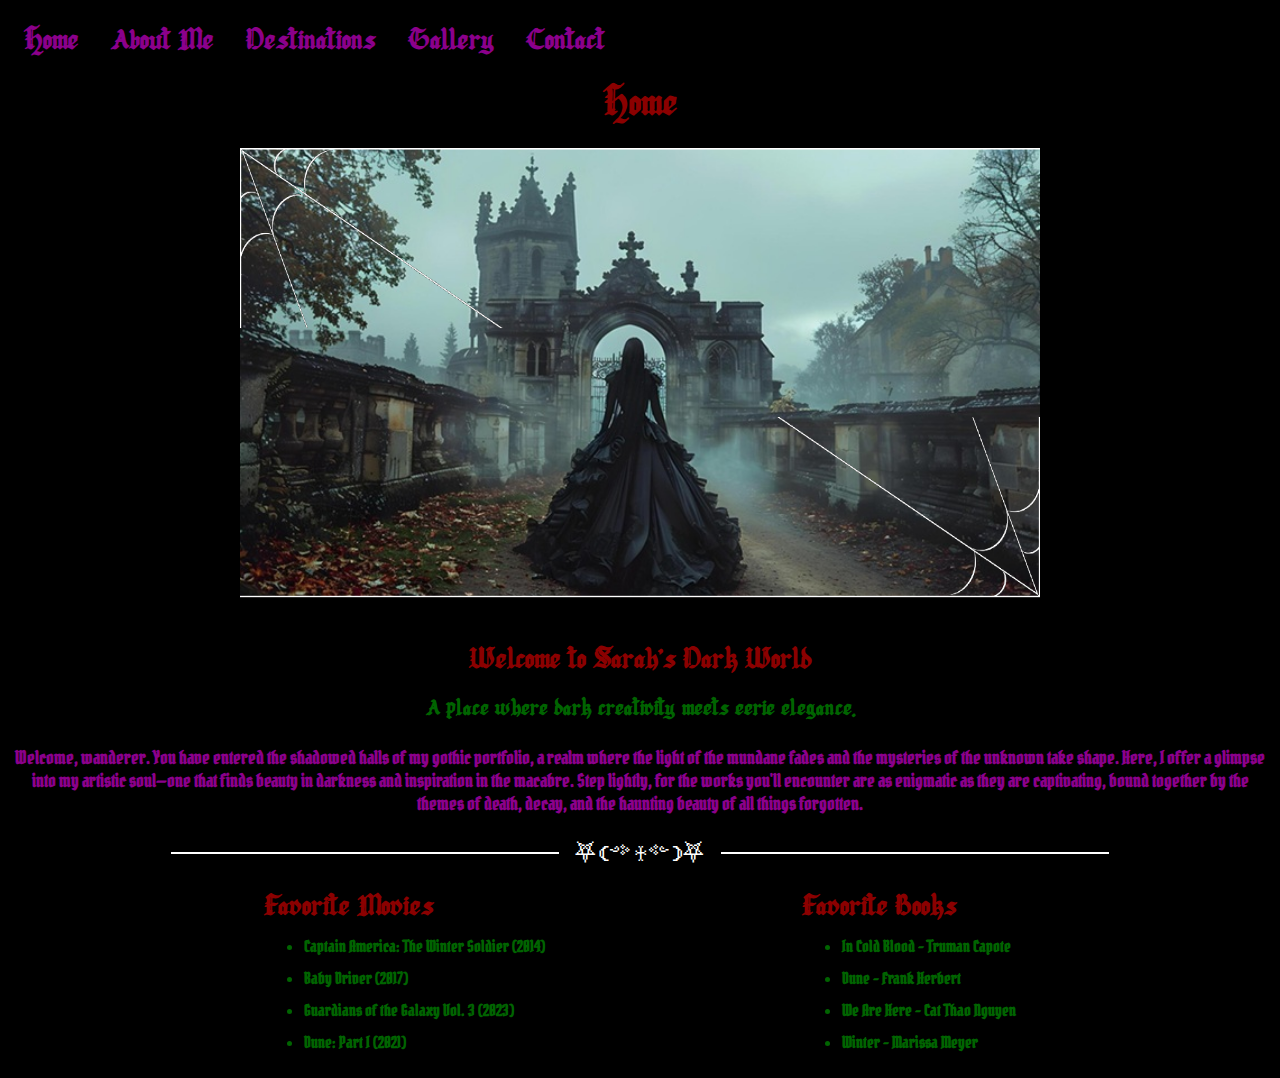
<file: index.html>
<!DOCTYPE html>
<html lang="en">
    <head>
        <title>Sarah's Portfolio | Home</title>
        <link rel="stylesheet" href="styles.css">
        <meta charset="UTF-8">
        <meta name="Home page" content="Welcomes viewers to the portfolio, and lists the creator's favorite books and movies.">

        <style>
            /* Container for the image */
            .image-container {
                position: relative;
                width: 80%; /* Adjust size */
                max-width: 800px; /* Maximum width */
                overflow: hidden;
            }

            .main-image {
                width: 100%; /* Main image width takes up the full container width */
                height: auto; /* Height adjusts to maintain aspect ratio */
                object-fit: cover;
            } 

            .image-overlay {
                position: absolute; 
                top: 0;
                left: 0;
                width: 100%;  /* Make the overlay cover the main image */
                height: 99%; /* Match the height of the main image */
                object-fit: fill;
                opacity: 1; /* Adjust opacity for the overlay effect */
                pointer-events: none;
            }

            .gothic-divider {
                width: 75%;
            }

            /* List styles */
            .list-container {
                display: flex;
                justify-content: space-evenly;           /* Horizontally center content */
            }

            ul {
                padding-right: 0;
            }

            ul li {
                font-family: 'Pirata';
                margin-bottom: 8px;             /* Add spacing between list items */
                line-height: 1.5;               /* Improve readability */
                font-weight: bold;
            }
        </style>
    </head>
    <body>          
        <!--Navigation bar-->
        <h2>
            <nav>
                <li class="nav"><a href="index.html">Home</a></li>
                <li class="nav"><a href="about_me.html">About Me</a></li>
                <li class="nav"><a href="destinations.html">Destinations</a></li>
                <li class="nav"><a href="gallery.html">Gallery</a></li>
                <li class="nav"><a href="contact.html">Contact</a></li>
            </nav>
        </h2>
        <center>
            <h1>Home</h1>
            <div class="image-container">               
                <img src="Images/Exterior.jpeg" width="100%" alt="gothic castle exterior" class="main-image">
                <img src="Images/frame.png" class="image-overlay">                
            </div>            
            <br>
            <h2>Welcome to Sarah's Dark World</h2>
            <h3 style="color: darkgreen">
                A place where dark creativity meets eerie elegance.
            </h3>
            <h4 style="color: darkmagenta">
                <!--Intro-->
                Welcome, wanderer. You have entered the shadowed halls of my gothic portfolio, a realm where the light of the mundane fades and the mysteries of the unknown take shape. Here, I offer a glimpse into my artistic soul—one that finds beauty in darkness and inspiration in the macabre. Step lightly, for the works you'll encounter are as enigmatic as they are captivating, bound together by the themes of death, decay, and the haunting beauty of all things forgotten.
            </h4>
            <div class="gothic-divider">
                <hr>
                <span class="gothic-symbols">⛧☾༺♰༻☽⛧</span>
                <hr>
            </div>
        </center>
        <!--Favorites-->
        <div class="list-container">
            <div>
                <h3 style="font-size: x-large; margin-bottom: -5px;">Favorite Movies</h3>
                <ul>
                    <li>Captain America: The Winter Soldier (2014)</li>
                    <li>Baby Driver (2017)</li>
                    <li>Guardians of the Galaxy Vol. 3 (2023)</li>
                    <li>Dune: Part I (2021)</li>
                </ul>
            </div>
            <div>
                <h3 style="font-size: x-large; margin-bottom: -5px;">Favorite Books</h3>
                <ul>
                    <li>In Cold Blood - Truman Capote</li>
                    <li>Dune - Frank Herbert</li>
                    <li>We Are Here - Cat Thao Nguyen</li>
                    <li>Winter - Marissa Meyer</li>
                </ul>
            </div>
        </div>
    </body>
</html>
</file>
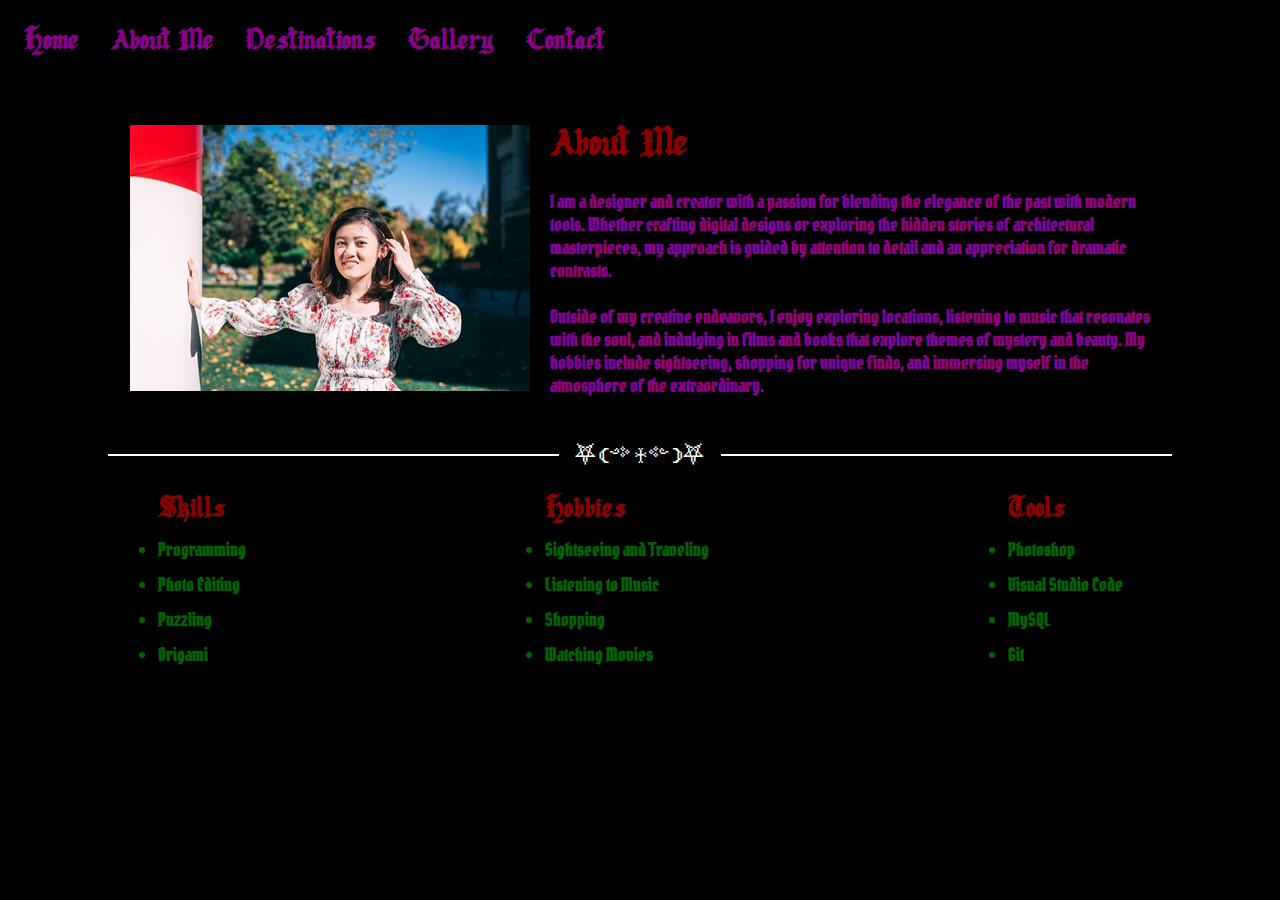
<file: about_me.html>
<!DOCTYPE html>
<html lang="en">
    <head>
        <title>Sarah's Portfolio | About Me</title>
        <link rel="stylesheet" href="styles.css">
        <meta charset="UTF-8">
        <meta name="About me page" content="Introduces viewers to the creator and thier skills, hobbies, and tools.">

        <style>
            /* Divider style */
            .gothic-divider {
                width: 85%;
            }

            /* Formatting styles */
            .item-container {
                padding: 20px;
            }

            .text-container {
                width: 600px; /* Reduce width for larger screens */
            }

            /* For small screens */
            @media screen and (max-width: 1000px) {
                .text-container {
                    width: 100%;  /* Make the container take up the full screen */
                }
            }

            /* List styles */
            .list-container {
                display: flex;
                justify-content: space-around;
                flex-wrap: wrap;
            }

            ul {
                padding: 0;                 /* Remove default padding */
            }

            ul li {
                font-family: 'Pirata';
                font-size: large;   
                margin-bottom: 8px;         /* Add spacing between list items */
                line-height: 1.5;           /* Improve readability */
                font-weight: bold;
            }

            /* Formatting styles for small screens */
            @media screen and (max-width: 1000px) {
                .item-container {
                    flex-wrap: wrap;   
                }   
            }
            
            .profile-container img {
                height: auto;               /* Maintain aspect ratio */
            }
        </style>
    </head>
    <body>    
        <!--Navigation bar-->
        <h2>
            <nav>
                <li class="nav"><a href="index.html">Home</a></li>
                <li class="nav"><a href="about_me.html">About Me</a></li>
                <li class="nav"><a href="destinations.html">Destinations</a></li>
                <li class="nav"><a href="gallery.html">Gallery</a></li>
                <li class="nav"><a href="contact.html">Contact</a></li>
            </nav>
        </h2>
        <div class="item-container">
            <div class="profile-container">
                <img src="Images/Profile.jpg" alt="Picture of girl">
            </div>
            <div class="text-container">
                <h1>About Me</h1>
                <!--About me passage-->
                <h4 style="color: darkmagenta; text-align:left">
                    I am a designer and creator with a passion for blending the elegance of the past with modern tools. 
                    Whether crafting digital designs or exploring the hidden stories of architectural masterpieces, my approach is guided by attention to detail and an appreciation for dramatic contrasts.  
                    <br><br>
                    Outside of my creative endeavors, I enjoy exploring locations, listening to music that resonates with the soul, 
                    and indulging in films and books that explore themes of mystery and beauty. My hobbies include sightseeing, shopping for unique finds, and immersing myself in the atmosphere of the extraordinary.  
                </h4>
            </div>
        </div>
        <center>
            <div class="gothic-divider">
                <hr>
                <span class="gothic-symbols">⛧☾༺♰༻☽⛧</span>
                <hr>
            </div>
        </center>
        
        <!--Other info.-->
        <div class="list-container">
            <div class="list-item">
                <h3 style="font-size: x-large; margin-bottom: -5px;">Skills</h3>
                <ul>
                    <li>Programming</li>
                    <li>Photo Editing</li>
                    <li>Puzzling</li>
                    <li>Origami</li>
                </ul>
            </div>
            <div class="list-item">
                <h3 style="font-size: x-large; margin-bottom: -5px;">Hobbies</h3>
                <ul>
                    <li>Sightseeing and Traveling</li>
                    <li>Listening to Music</li>
                    <li>Shopping </li>
                    <li>Watching Movies</li>
                </ul>
            </div>
            <div lass="list-item">
                <h3 style="font-size: x-large; margin-bottom: -5px;">Tools</h3>
                <ul>
                    <li>Photoshop</li>
                    <li>Visual Studio Code</li>
                    <li>MySQL</li>
                    <li>Git</li>
                </ul>
            </div>
        </div>
    </body>
</html>
</file>
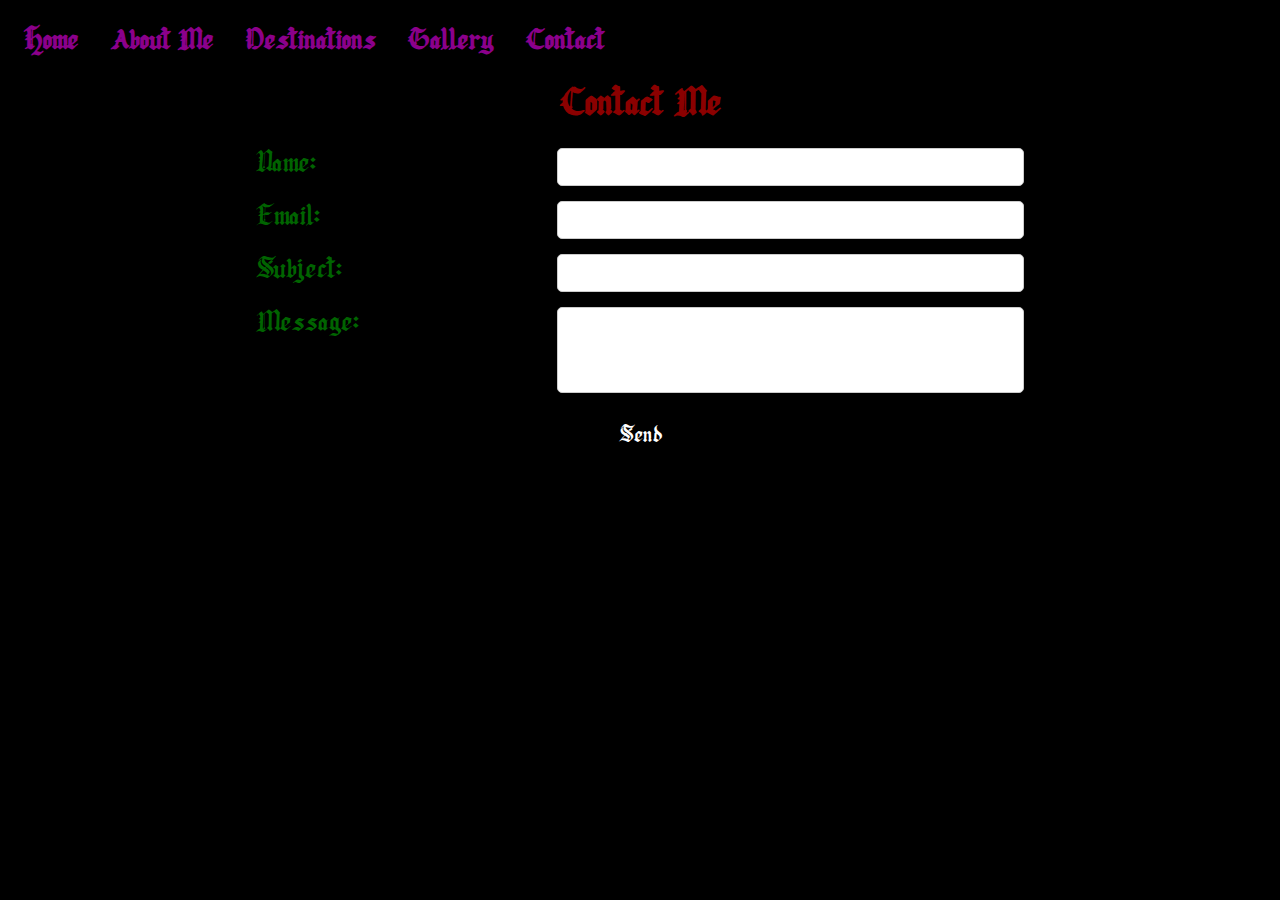
<file: contact.html>
<!DOCTYPE html>
<html lang="en">
    <head>
        <title>Sarah's Portfolio | Contact</title>
        <link rel="stylesheet" href="styles.css">
        <meta name="Contact page" content="Form that asks for the users information and allows them to email the creator">

        <!-- Form styles -->
        <style>
            .form-container {
                width: 60vw;
                margin: 0 auto;
                border-radius: 5px;
            }

            .form-group {
                display: flex;
                justify-content: center;    /* Horizontally center content */
                margin-bottom: 15px;
            }

            .form-group label {
                width: 20vw;               /* Ensures labels are the same width */
                text-align: left;
                margin-right: 10px;         /* Space between label and input */
                color: darkgreen;
                font-size: x-large;
                margin-right: 5vh;
            }

            .form-group input,
            .form-group textarea {
                flex: 1;
                padding: 10px;
                border: 1px solid #ccc;
                border-radius: 5px;
                font-size: 14px;
            }

            .form-group textarea {
                resize: none;
            }

            /* Submit button style */
            .form-group button {
                background-color: black;
                justify-content: center;
                border: None;                       /* Removes border */
                color: white;
                padding: 10px 20px;
                margin: 5px 0;
                border-radius: 5px;                 /* Adjust for rounded corners */
                font-size: larger;
            }

            .form-group button:hover{
                background-color: #282828;
            }

            /* Media Query for Small Screens */
            @media screen and (max-width: 1000px) {
                .form-container {
                    width: 90%; /* Make the form wider */
                    padding: 20px; /* Add more padding for visual balance */
                }

                .form-group {
                    display: flex;
                    justify-content: center;    /* Horizontally center content */
                    margin-bottom: 3vh;
                    
                }

                .form-group label {
                    width: 30vw;               /* Ensures labels are the same width */
                    text-align: left;
                    margin-right: 5px;         /* Space between label and input */
                    color: darkgreen;
                    font-size: xx-large;
                    margin-right: 2vh;
                }

                .form-group input {
                    flex: 1;
                    padding: 1.5vh;
                    border: 1px solid #ccc;
                    border-radius: 5px;
                    font-size: 14px;
                }

                .form-group textarea {
                    flex: 1;
                    padding: 4vh;
                    border: 1px solid #ccc;
                    border-radius: 5px;
                    font-size: 14px;
                }

                .form-group button {
                    width: 80%; /* Full width for smaller screens */
                    height: auto; /* Adjust height automatically */
                    background-color: black;
                    justify-content: center;
                    border: None;                       /* Removes border */
                    color: white;
                    padding: 10px 20px;
                    margin: 5px 0;
                    border-radius: 5px;                 /* Adjust for rounded corners */
                    font-size: larger;
                }
            }
        </style>
    </head>
    <body>
        <div class="screen-overlay"></div>
        <!--Navigation bar-->
        <h2>
            <nav>
                <li class="nav"><a href="index.html">Home</a></li>
                <li class="nav"><a href="about_me.html">About Me</a></li>
                <li class="nav"><a href="destinations.html">Destinations</a></li>
                <li class="nav"><a href="gallery.html">Gallery</a></li>
                <li class="nav"><a href="contact.html">Contact</a></li>
            </nav>
        </h2>
        <center>
            <h1>Contact Me</h1>
        </center>
        <!-- Form -->
        <div class="form-container">
            <form>
                <div class="form-group">
                    <label for="name">Name:</label>
                    <input type="text" id="name" name="name" required>
                </div>
                <div class="form-group">
                    <label for="email">Email:</label>
                    <input type="email" id="email" name="email" required>
                </div>
                <div class="form-group">
                    <label for="subject">Subject:</label>
                    <input type="text" id="subject" name="subject" required>
                </div>
                <div class="form-group">
                    <label for="message">Message:</label>
                    <textarea id="message" name="message" rows="4" required></textarea>
                </div>
                <div class="form-group">
                    <button type="submit"><span style="font-family: Lodeh">Send</span></button>
                </div>
            </form>
        </div>
    </body>
</html>
</file>
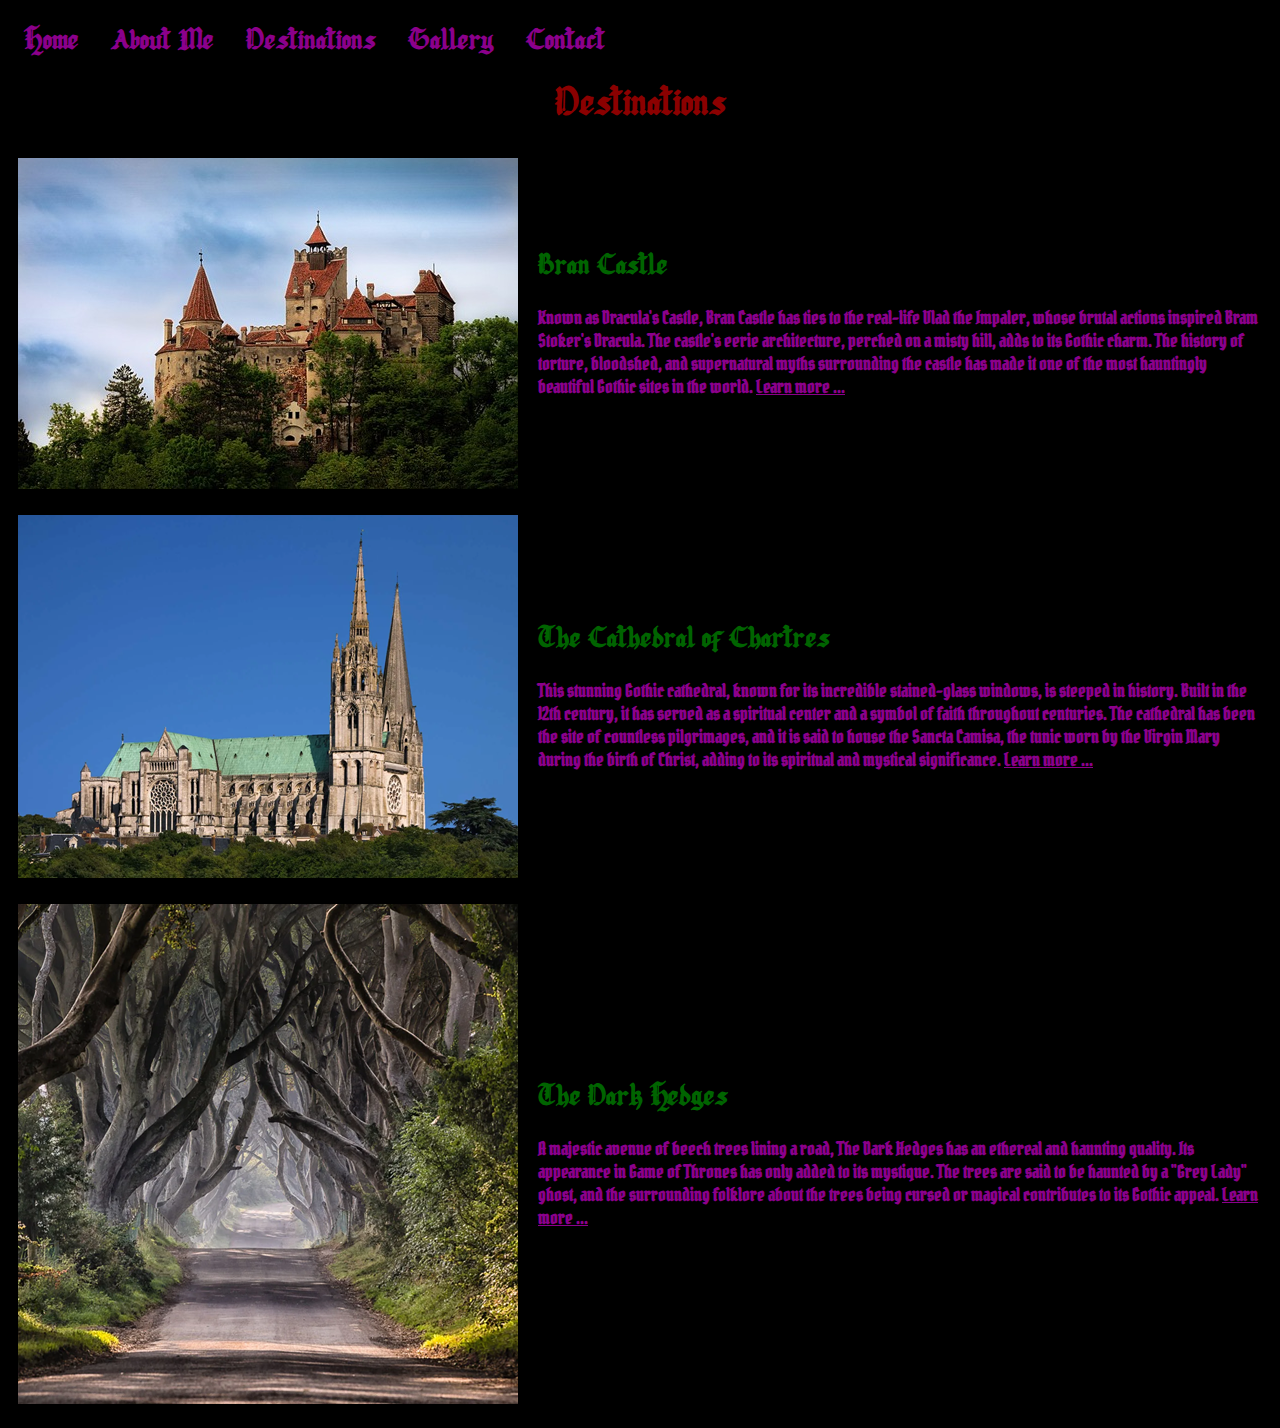
<file: destinations.html>
<!DOCTYPE html>
<html lang="en">
    <head>
        <title>Sarah's Portfolio | Destinations </title>
        <link rel="stylesheet" href="styles.css">
        <meta name="Gothic destinations" content="Provides brief description of three gothic locations.">

        <style>

            .item-container {
                padding: 10px;
            }

            /* Formatting styles for small screens */
            @media screen and (max-width: 1000px) {
                .item-container {
                    flex-wrap: wrap;    
                }   
            }
        </style>
    </head>
    <body>
        <!--Navigation bar-->
        <h2>
            <nav>                    
                <li class="nav"><a href="index.html">Home</a></li>
                <li class="nav"><a href="about_me.html">About Me</a></li>
                <li class="nav"><a href="destinations.html">Destinations</a></li>
                <li class="nav"><a href="gallery.html">Gallery</a></li>
                <li class="nav"><a href="contact.html">Contact</a></li>
            </nav>
        </h2>
        <center>
            <h1>Destinations</h1>
        </center>

        <!-- Bran Castle Info -->
        <div class="item-container">
            <div class="image-container">
                <!--Image of Bran Castle-->
                <img src="Images/bran_castle.jpg" alt="Bran Castle"> 
            </div>
            <div>
                <h2 style="color: darkgreen">
                    Bran Castle
                </h2>
                <!--Brief description on Bran Castle-->
                <h4 style="color: darkmagenta">
                    Known as Dracula's Castle, Bran Castle has ties to the real-life Vlad the Impaler, whose brutal actions inspired Bram Stoker's Dracula. The castle's eerie architecture, perched on a misty hill, adds to its Gothic charm. The history of torture, bloodshed, and supernatural myths surrounding the castle has made it one of the most hauntingly beautiful Gothic sites in the world. <a href="Destinations/bran_castle.html">Learn more ...</a>
                </h4>
            </div>
        </div>

        <!-- The Cathedral of Chartres Info -->
        <div class="item-container">
            <div class="image-container">
                <!--Image of The Cathedral of Chartres-->
                <img src="Images/Cathedral.png" alt="Cathedral">
            </div>
            <div>
                <h2 style="color: darkgreen">
                    The Cathedral of Chartres
                </h2>
                <!--Brief description on The Cathedral of Chartres-->
                <h4 style="color: darkmagenta">
                    This stunning Gothic cathedral, known for its incredible stained-glass windows, is steeped in history. Built in the 12th century, it has served as a spiritual center and a symbol of faith throughout centuries. The cathedral has been the site of countless pilgrimages, and it is said to house the Sancta Camisa, the tunic worn by the Virgin Mary during the birth of Christ, adding to its spiritual and mystical significance. <a href="Destinations/cathedral.html">Learn more ...</a>
                </h4>
            </div>
        </div>

        <!-- The Dark Hedges -->
        <div class="item-container">
            <div class="image-container">
                <!--Image of The Dark Hedges-->
                <img src="Images/dark_hedges.png" alt="Dark Hedges">
            </div>
            <div>
                <h2 style="color: darkgreen">
                    The Dark Hedges
                </h2>
                <!--Brief description on The Dark Hedges-->
                <h4 style="color: darkmagenta">
                    A majestic avenue of beech trees lining a road, The Dark Hedges has an ethereal and haunting quality. Its appearance in Game of Thrones has only added to its mystique. The trees are said to be haunted by a "Grey Lady" ghost, and the surrounding folklore about the trees being cursed or magical contributes to its Gothic appeal. <a href="Destinations/dark_hedges.html">Learn more ...</a>
                </h4>
            </div>
        </div>
    </body>
</html>
</file>
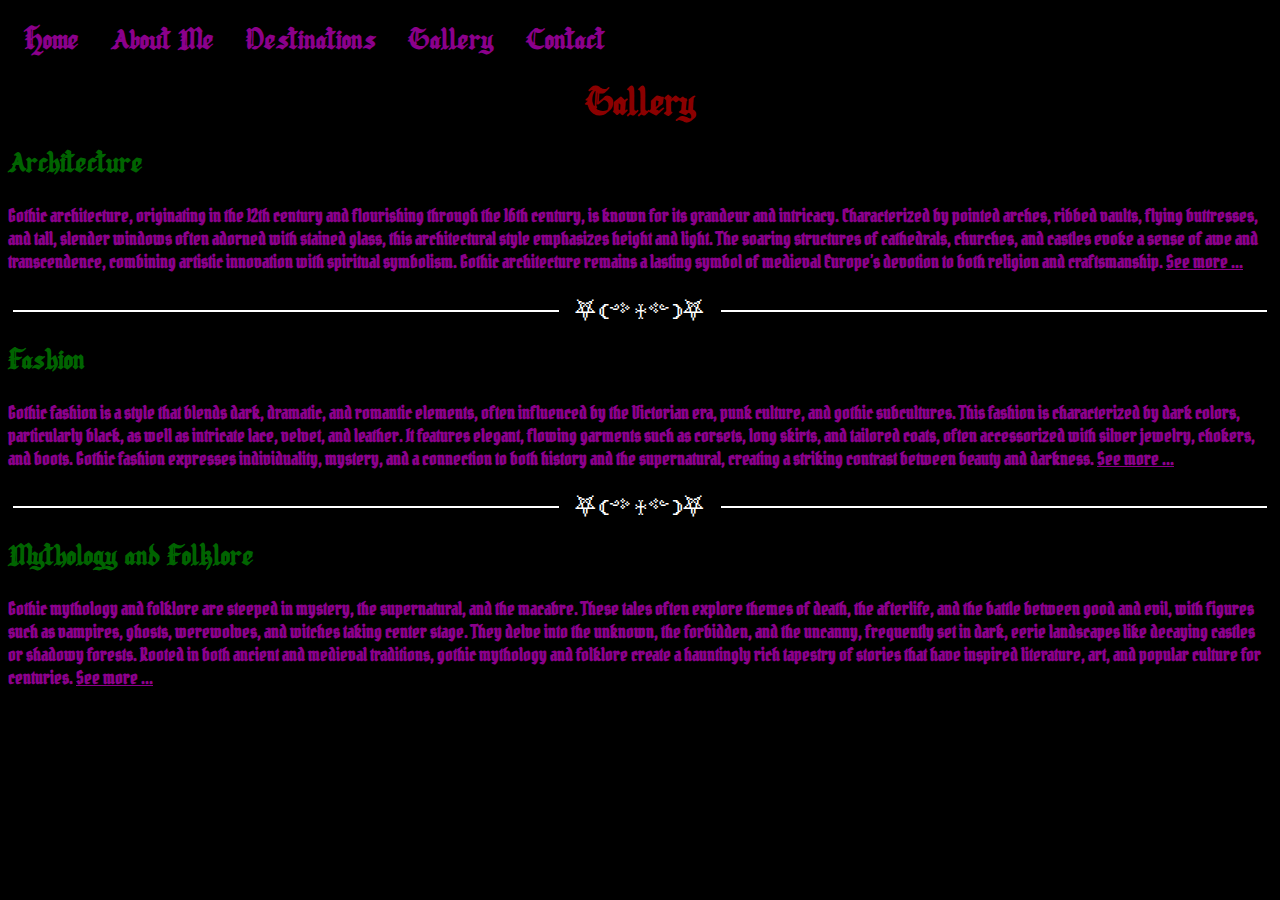
<file: gallery.html>
<!DOCTYPE html>
<html lang="en">
    <head>
        <title>Sarah's Portfolio | Gallery</title>
        <link rel="stylesheet" href="styles.css">
        <meta charset="UTF-8">
        <meta name="Gothic culture" content="Provides brief description of three gothic topics including architecture, fashion, and mythology and folklore.">
    </head>
    <body>
        <!--Navigation bar-->
        <h2>
            <nav>                    
                <li class="nav"><a href="index.html">Home</a></li>
                <li class="nav"><a href="about_me.html">About Me</a></li>
                <li class="nav"><a href="destinations.html">Destinations</a></li>
                <li class="nav"><a href="gallery.html">Gallery</a></li>
                <li class="nav"><a href="contact.html">Contact</a></li>
            </nav>
        </h2>
        <center>
            <h1>Gallery</h1>
        </center>
        <h2 style="color: darkgreen">
            Architecture
        </h2>

        <h4 style="color: darkmagenta">
            <!--Brief description of gothic architecture-->
            Gothic architecture, originating in the 12th century and flourishing through the 16th century, is known for its grandeur and intricacy. Characterized by pointed arches, ribbed vaults, flying buttresses, and tall, slender windows often adorned with stained glass, this architectural style emphasizes height and light. The soaring structures of cathedrals, churches, and castles evoke a sense of awe and transcendence, combining artistic innovation with spiritual symbolism. Gothic architecture remains a lasting symbol of medieval Europe’s devotion to both religion and craftsmanship. <a href="Gallery/architecture.html">See more ...</a>
        </h4>
        <div class="gothic-divider">
            <hr>
            <span class="gothic-symbols">⛧☾༺♰༻☽⛧</span>
            <hr>
        </div>

        <h2 style="color: darkgreen">
            Fashion
        </h2>
        <!--Brief description of gothic fashion-->
        <h4 style="color: darkmagenta">
            Gothic fashion is a style that blends dark, dramatic, and romantic elements, often influenced by the Victorian era, punk culture, and gothic subcultures. This fashion is characterized by dark colors, particularly black, as well as intricate lace, velvet, and leather. It features elegant, flowing garments such as corsets, long skirts, and tailored coats, often accessorized with silver jewelry, chokers, and boots. Gothic fashion expresses individuality, mystery, and a connection to both history and the supernatural, creating a striking contrast between beauty and darkness. <a href="Gallery/fashion.html">See more ...</a>
        </h4>
        <div class="gothic-divider">
            <hr>
            <span class="gothic-symbols">⛧☾༺♰༻☽⛧</span>
            <hr>
        </div>
        
        <h2 style="color: darkgreen">
            Mythology and Folklore
        </h2>
        <!--Brief description of gothic mythology and folklore-->
        <h4 style="color: darkmagenta">
            Gothic mythology and folklore are steeped in mystery, the supernatural, and the macabre. These tales often explore themes of death, the afterlife, and the battle between good and evil, with figures such as vampires, ghosts, werewolves, and witches taking center stage. They delve into the unknown, the forbidden, and the uncanny, frequently set in dark, eerie landscapes like decaying castles or shadowy forests. Rooted in both ancient and medieval traditions, gothic mythology and folklore create a hauntingly rich tapestry of stories that have inspired literature, art, and popular culture for centuries. <a href="Gallery/lore.html">See more ...</a>
        </h4>
    </body>
</html>
</file>
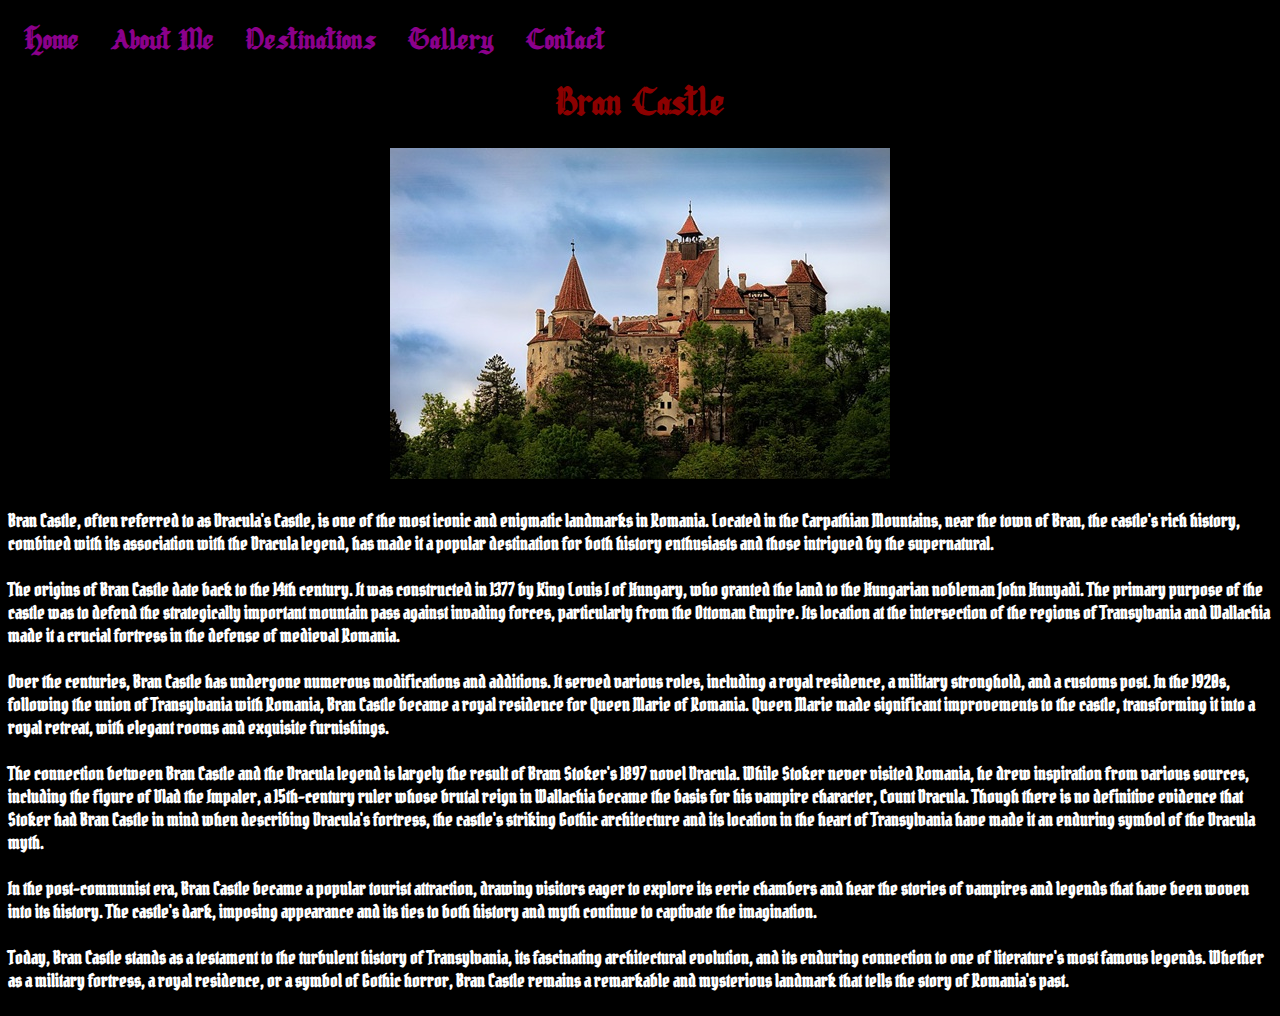
<file: Destinations/bran_castle.html>
<!DOCTYPE html>
<html lang="en">
    <head>
        <title>Sarah's Portfolio | Destinations</title>
        <link rel="stylesheet" href="..\styles.css">
        <meta name="Bran Castle" content="Provides brief history of Bran Castle.">

        <style>
            /* Container for the image */
            .image-container {
                position: relative;
                width: 80%; /* Adjust size */
                max-width: 800px; /* Maximum width */
                overflow: hidden;
            }
        </style>
    </head>
    <body>
        <!-- Navigation bar -->
        <h2>
            <nav>                    
                <li class="nav"><a href="..\index.html">Home</a></li>
                <li class="nav"><a href="..\about_me.html">About Me</a></li>
                <li class="nav"><a href="..\destinations.html">Destinations</a></li>
                <li class="nav"><a href="..\gallery.html">Gallery</a></li>
                <li class="nav"><a href="..\contact.html">Contact</a></li>
            </nav>
        </h2>
        <center>
            <h1>
                <b>Bran Castle</b>
            </h1>
            <div class="image-container">
                <!--Image of Bran Castle-->
                <img src="../Images/bran_castle.jpg" alt="Bran Castle">
            </div>
            
        </center>
        <h4 style="color: white">
            <!--Hisory of Bran Castle-->
            Bran Castle, often referred to as Dracula's Castle, is one of the most iconic and enigmatic landmarks in Romania. Located in the Carpathian Mountains, near the town of Bran, the castle's rich history, combined with its association with the Dracula legend, has made it a popular destination for both history enthusiasts and those intrigued by the supernatural.
            <br><br>
            The origins of Bran Castle date back to the 14th century. It was constructed in 1377 by King Louis I of Hungary, who granted the land to the Hungarian nobleman John Hunyadi. The primary purpose of the castle was to defend the strategically important mountain pass against invading forces, particularly from the Ottoman Empire. Its location at the intersection of the regions of Transylvania and Wallachia made it a crucial fortress in the defense of medieval Romania.
            <br><br>
            Over the centuries, Bran Castle has undergone numerous modifications and additions. It served various roles, including a royal residence, a military stronghold, and a customs post. In the 1920s, following the union of Transylvania with Romania, Bran Castle became a royal residence for Queen Marie of Romania. Queen Marie made significant improvements to the castle, transforming it into a royal retreat, with elegant rooms and exquisite furnishings.
            <br><br>
            The connection between Bran Castle and the Dracula legend is largely the result of Bram Stoker's 1897 novel Dracula. While Stoker never visited Romania, he drew inspiration from various sources, including the figure of Vlad the Impaler, a 15th-century ruler whose brutal reign in Wallachia became the basis for his vampire character, Count Dracula. Though there is no definitive evidence that Stoker had Bran Castle in mind when describing Dracula's fortress, the castle's striking Gothic architecture and its location in the heart of Transylvania have made it an enduring symbol of the Dracula myth.
            <br><br>
            In the post-communist era, Bran Castle became a popular tourist attraction, drawing visitors eager to explore its eerie chambers and hear the stories of vampires and legends that have been woven into its history. The castle's dark, imposing appearance and its ties to both history and myth continue to captivate the imagination.
            <br><br>
            Today, Bran Castle stands as a testament to the turbulent history of Transylvania, its fascinating architectural evolution, and its enduring connection to one of literature's most famous legends. Whether as a military fortress, a royal residence, or a symbol of Gothic horror, Bran Castle remains a remarkable and mysterious landmark that tells the story of Romania's past.   
        </h4>
    </body>
</html>
</file>
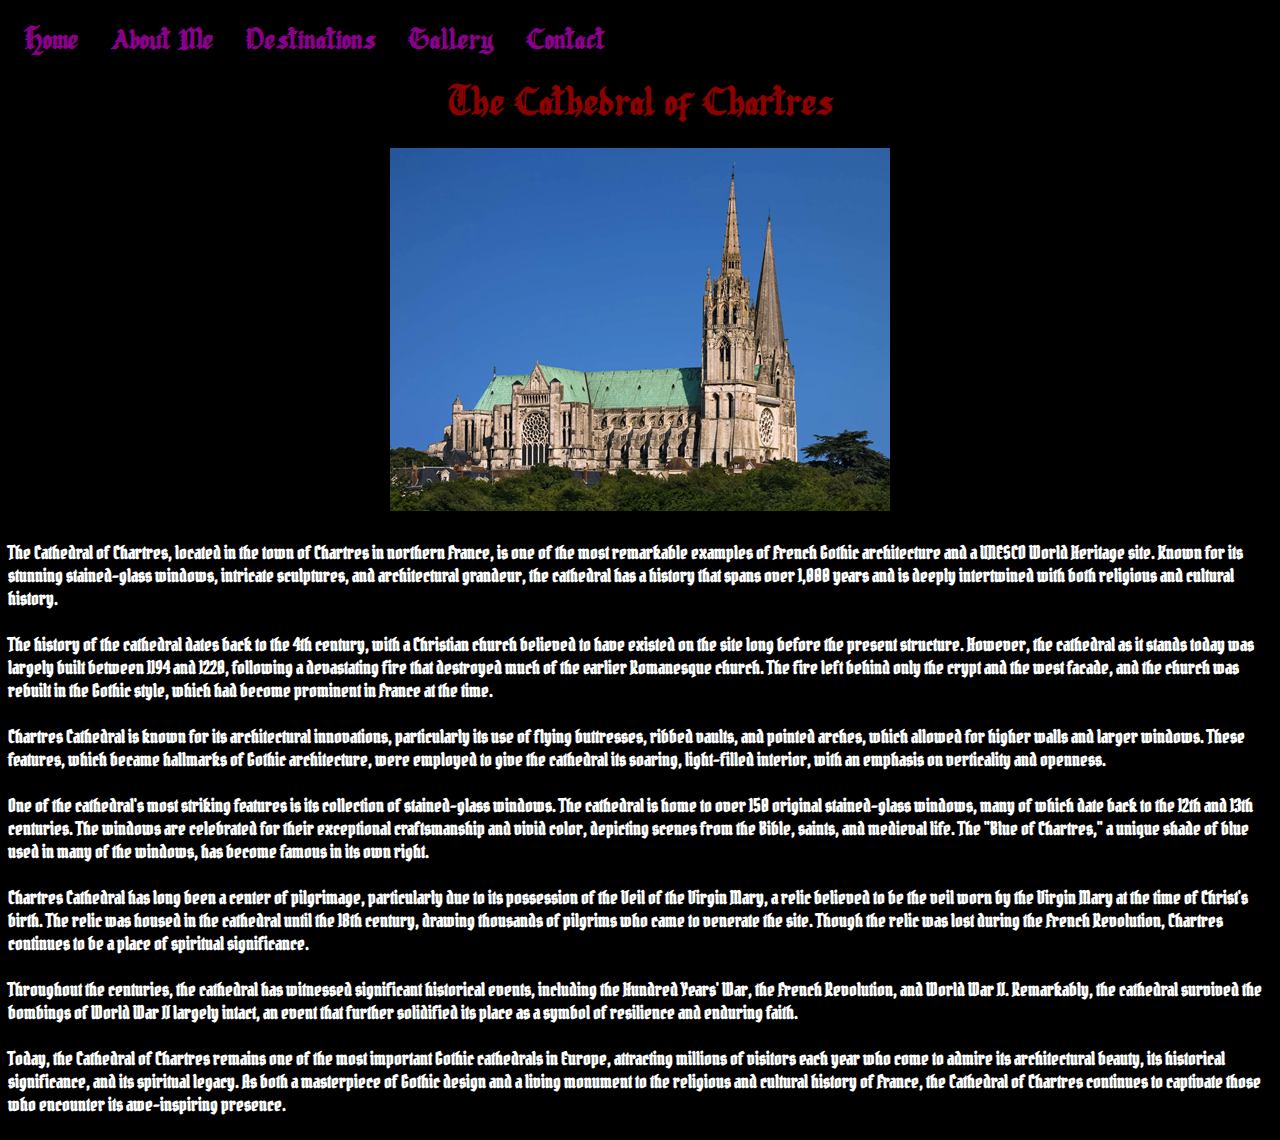
<file: Destinations/cathedral.html>
<!DOCTYPE html>
<html lang="en">
    <head>
        <title>Sarah's Portfolio | Destinations</title>
        <link rel="stylesheet" href="../styles.css">
        <meta name="The Cathedral of Chartres" content="Provides brief history of the Cathedral of Chartres.">

        <style>
            /* Container for the image */
            .image-container {
                position: relative;
                width: 80%; /* Adjust size */
                max-width: 800px; /* Maximum width */
                overflow: hidden;
            }
        </style>
    </head>
    <body>
        <!--Navigation bar-->
        <h2>
            <nav>                    
                <li class="nav"><a href="..\index.html">Home</a></li>
                <li class="nav"><a href="..\about_me.html">About Me</a></li>
                <li class="nav"><a href="..\destinations.html">Destinations</a></li>
                <li class="nav"><a href="..\gallery.html">Gallery</a></li>
                <li class="nav"><a href="..\contact.html">Contact</a></li>
            </nav>
        </h2>
        <center>
            <h1>
                <b>The Cathedral of Chartres</b>
            </h1>
            <div class="image-container">
                <!--Image of The Cathedral of Chartres-->
                <img src="../Images/Cathedral.png" alt="Cathedral">
            </div>
            
        </center>
        <h4 style="color: white">
            <!--History of The Cathedral of Chartres-->
            The Cathedral of Chartres, located in the town of Chartres in northern France, is one of the most remarkable examples of French Gothic architecture and a UNESCO World Heritage site. Known for its stunning stained-glass windows, intricate sculptures, and architectural grandeur, the cathedral has a history that spans over 1,000 years and is deeply intertwined with both religious and cultural history.
            <br><br>
            The history of the cathedral dates back to the 4th century, with a Christian church believed to have existed on the site long before the present structure. However, the cathedral as it stands today was largely built between 1194 and 1220, following a devastating fire that destroyed much of the earlier Romanesque church. The fire left behind only the crypt and the west facade, and the church was rebuilt in the Gothic style, which had become prominent in France at the time.
            <br><br>
            Chartres Cathedral is known for its architectural innovations, particularly its use of flying buttresses, ribbed vaults, and pointed arches, which allowed for higher walls and larger windows. These features, which became hallmarks of Gothic architecture, were employed to give the cathedral its soaring, light-filled interior, with an emphasis on verticality and openness.
            <br><br>
            One of the cathedral's most striking features is its collection of stained-glass windows. The cathedral is home to over 150 original stained-glass windows, many of which date back to the 12th and 13th centuries. The windows are celebrated for their exceptional craftsmanship and vivid color, depicting scenes from the Bible, saints, and medieval life. The "Blue of Chartres," a unique shade of blue used in many of the windows, has become famous in its own right.
            <br><br>
            Chartres Cathedral has long been a center of pilgrimage, particularly due to its possession of the Veil of the Virgin Mary, a relic believed to be the veil worn by the Virgin Mary at the time of Christ's birth. The relic was housed in the cathedral until the 18th century, drawing thousands of pilgrims who came to venerate the site. Though the relic was lost during the French Revolution, Chartres continues to be a place of spiritual significance.
            <br><br>
            Throughout the centuries, the cathedral has witnessed significant historical events, including the Hundred Years' War, the French Revolution, and World War II. Remarkably, the cathedral survived the bombings of World War II largely intact, an event that further solidified its place as a symbol of resilience and enduring faith.
            <br><br>
            Today, the Cathedral of Chartres remains one of the most important Gothic cathedrals in Europe, attracting millions of visitors each year who come to admire its architectural beauty, its historical significance, and its spiritual legacy. As both a masterpiece of Gothic design and a living monument to the religious and cultural history of France, the Cathedral of Chartres continues to captivate those who encounter its awe-inspiring presence.
        </h4>
    </body>
</html>
</file>
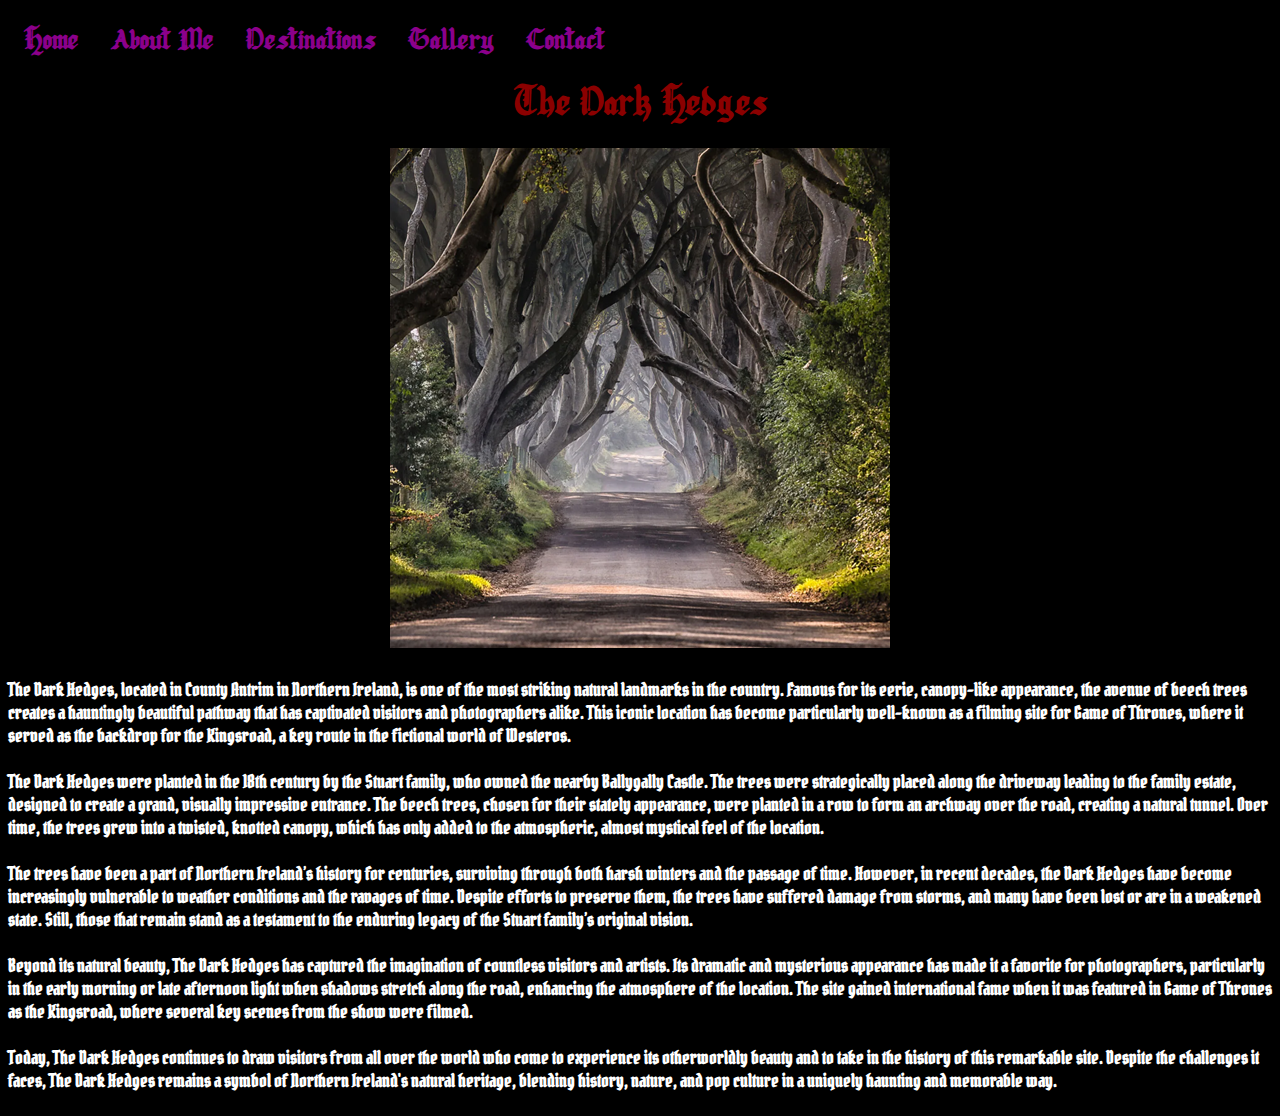
<file: Destinations/dark_hedges.html>
<!DOCTYPE html>
<html lang="en">
    <head>
        <title>Sarah's Portfolio | Destinations</title>
        <link rel="stylesheet" href="../styles.css">
        <meta name="The Dark Hedges" content="Provides brief history of the Dark Hedges.">

        <style>
            /* Container for the image */
            .image-container {
                position: relative;
                width: 80%; /* Adjust size */
                max-width: 800px; /* Maximum width */
                overflow: hidden;
            }
        </style>
    </head>
    <body>
        <!--Navigation bar-->
        <h2>
            <nav>                    
                <li class="nav"><a href="..\index.html">Home</a></li>
                <li class="nav"><a href="..\about_me.html">About Me</a></li>
                <li class="nav"><a href="..\destinations.html">Destinations</a></li>
                <li class="nav"><a href="..\gallery.html">Gallery</a></li>
                <li class="nav"><a href="..\contact.html">Contact</a></li>
            </nav>
        </h2>
        <center>
            <h1>The Dark Hedges</h1>
            <div class="image-container">
                <!--Image of The Dark Hedges-->
                <img src="../Images/dark_hedges.png" alt="Dark Hedges">
            </div>
            
        </center>
        <h4 style="color: white">
            <!--History of The Dark Hedges-->
            The Dark Hedges, located in County Antrim in Northern Ireland, is one of the most striking natural landmarks in the country. Famous for its eerie, canopy-like appearance, the avenue of beech trees creates a hauntingly beautiful pathway that has captivated visitors and photographers alike. This iconic location has become particularly well-known as a filming site for Game of Thrones, where it served as the backdrop for the Kingsroad, a key route in the fictional world of Westeros.
            <br><br>
            The Dark Hedges were planted in the 18th century by the Stuart family, who owned the nearby Ballygally Castle. The trees were strategically placed along the driveway leading to the family estate, designed to create a grand, visually impressive entrance. The beech trees, chosen for their stately appearance, were planted in a row to form an archway over the road, creating a natural tunnel. Over time, the trees grew into a twisted, knotted canopy, which has only added to the atmospheric, almost mystical feel of the location.
            <br><br>
            The trees have been a part of Northern Ireland’s history for centuries, surviving through both harsh winters and the passage of time. However, in recent decades, the Dark Hedges have become increasingly vulnerable to weather conditions and the ravages of time. Despite efforts to preserve them, the trees have suffered damage from storms, and many have been lost or are in a weakened state. Still, those that remain stand as a testament to the enduring legacy of the Stuart family’s original vision.
            <br><br>
            Beyond its natural beauty, The Dark Hedges has captured the imagination of countless visitors and artists. Its dramatic and mysterious appearance has made it a favorite for photographers, particularly in the early morning or late afternoon light when shadows stretch along the road, enhancing the atmosphere of the location. The site gained international fame when it was featured in Game of Thrones as the Kingsroad, where several key scenes from the show were filmed.
            <br><br>
            Today, The Dark Hedges continues to draw visitors from all over the world who come to experience its otherworldly beauty and to take in the history of this remarkable site. Despite the challenges it faces, The Dark Hedges remains a symbol of Northern Ireland's natural heritage, blending history, nature, and pop culture in a uniquely haunting and memorable way.
        </h4>
    </body>
</html>
</file>
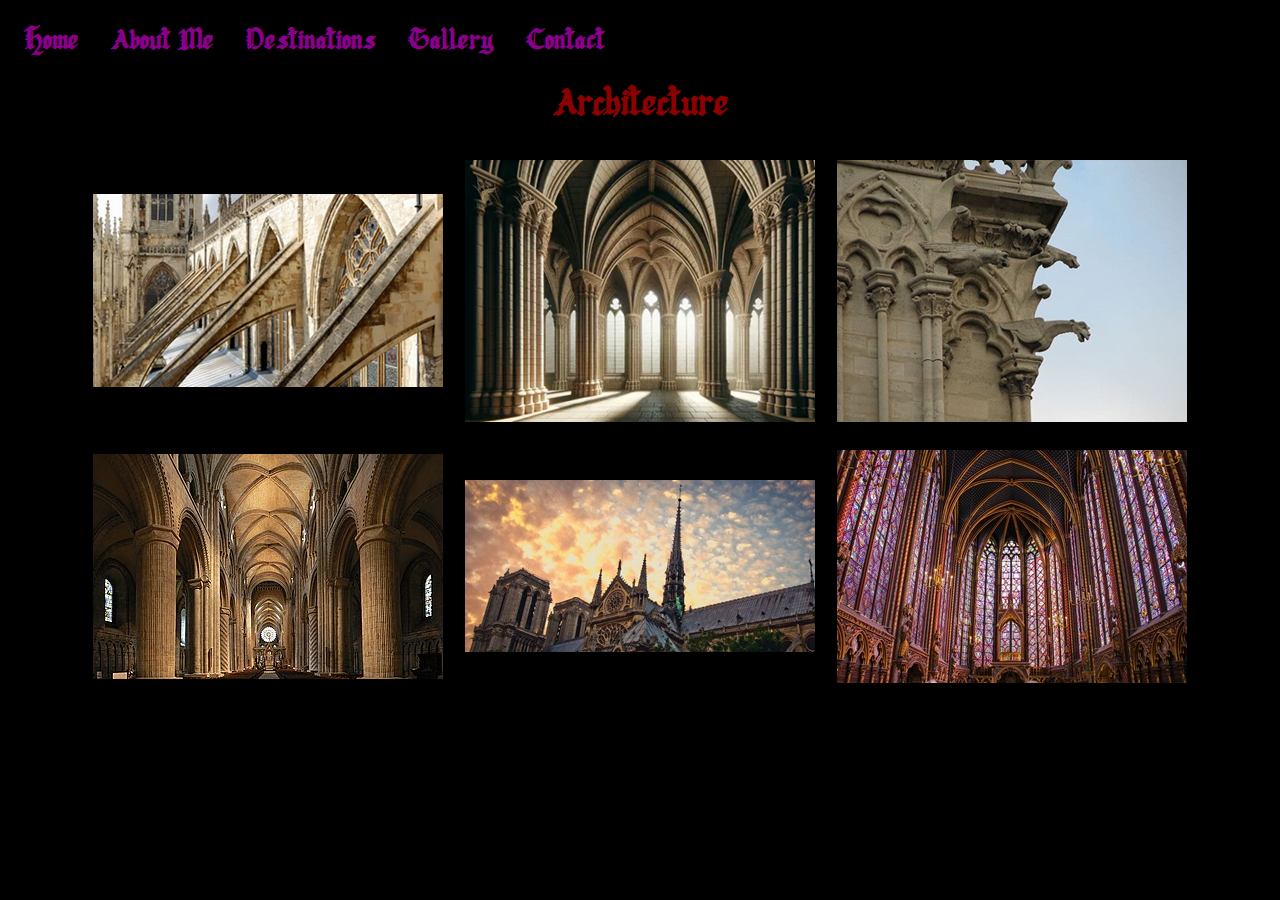
<file: Gallery/architecture.html>
<!DOCTYPE html>
<html lang="en">
    <head>
        <title>Sarah's Portfolio | Gallery</title>
        <link rel="stylesheet" href="../styles.css">
        <meta name="Gothic architecture" content="Provides six pictures of features of gothic architecture.">
    </head>
    <body>
        <!--Navigation bar-->
        <h2>
            <nav>                    
                <li class="nav"><a href="../index.html">Home</a></li>
                <li class="nav"><a href="../about_me.html">About Me</a></li>
                <li class="nav"><a href="../destinations.html">Destinations</a></li>
                <li class="nav"><a href="../gallery.html">Gallery</a></li>
                <li class="nav"><a href="../contact.html">Contact</a></li>
            </nav>
        </h2>
        <center>
            <h1>
                <b>Architecture</b>
            </h1>
            <!--Table of different features of gothic architecture-->
            <table cellpadding="10">
                <tr>
                    <td>
                        <img src="../Images/Flying-buttress.png" alt="Flying buttress">
                    </td>
                    <td>
                        <img src="../Images/pointed_arches.png" alt="Pointed arches">
                    </td>
                    <td>
                        <img src="../Images/gargoyles.jpg" alt="Gargoyles">
                    </td>
                </tr>
                <tr>
                    <td>
                        <img src="../Images/ribbed_vault.jpg" alt="Ribbed vault">
                    </td>
                    <td>
                        <img src="../Images/spires.jpg" alt="Spires">
                    </td>
                    <td>
                        <img src="../Images/windows.jpg" alt="Stained glass windows">
                    </td>
                </tr>
            </table>
        </center>
    </body>
</html>
</file>
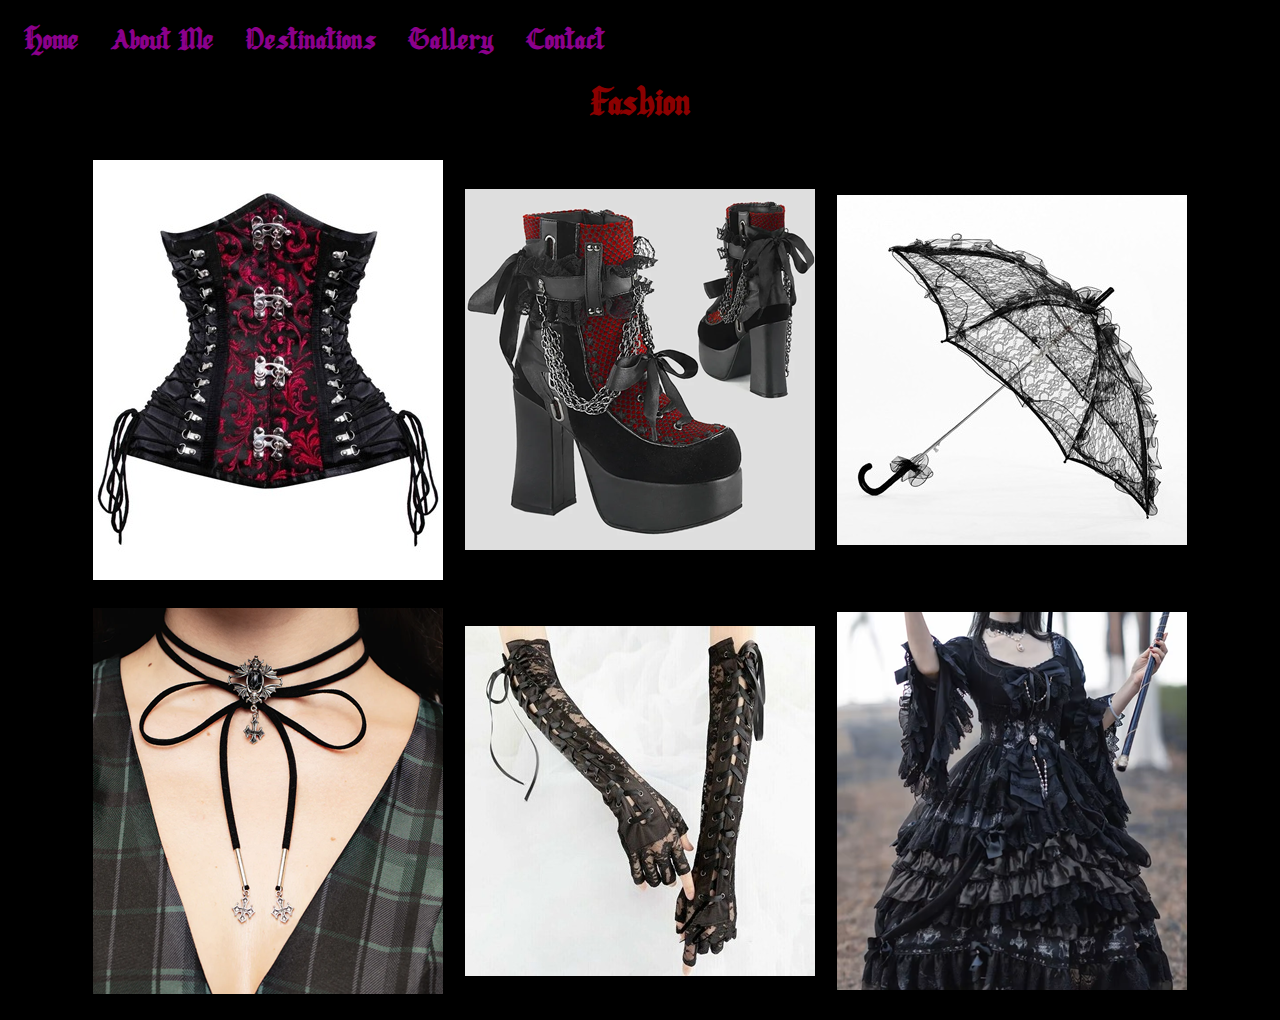
<file: Gallery/fashion.html>
<!DOCTYPE html>
<html lang="en">
    <head>
        <title>Sarah's Portfolio | Gallery</title>
        <link rel="stylesheet" href="../styles.css">
        <meta name="Gothic fashion" content="Provides six pictures of features of gothic fashion.">
    </head>
    <body>
        <!--Navigation bar-->
        <h2>
            <nav>                    
                <li class="nav"><a href="../index.html">Home</a></li>
                <li class="nav"><a href="../about_me.html">About Me</a></li>
                <li class="nav"><a href="../destinations.html">Destinations</a></li>
                <li class="nav"><a href="../gallery.html">Gallery</a></li>
                <li class="nav"><a href="../contact.html">Contact</a></li>
            </nav>
        </h2>
        <center>
            <h1>
                <b>Fashion</b>
            </h1>
            <!--Table of different features of gothic fashion-->
            <table cellpadding="10">
                <tr>
                    <td>
                        <img src="../Images/corset.jpg" alt="Corset">
                    </td>
                    <td>
                        <img src="../Images/heels.png" alt="Heels">
                    </td>
                    <td>
                        <img src="../Images/parasol.jpg" alt="Parasol">
                    </td>
                </tr>
                <tr>
                    <td>
                        <img src="../Images/choker.png" alt="Choker">
                    </td>
                    <td>
                        <img src="../Images/gloves.jpg" alt="Gloves">
                    </td>
                    <td>
                        <img src="../Images/long_dress.png" alt="Dress">
                    </td>
                </tr>
            </table>
        </center>
    </body>
</html>
</file>
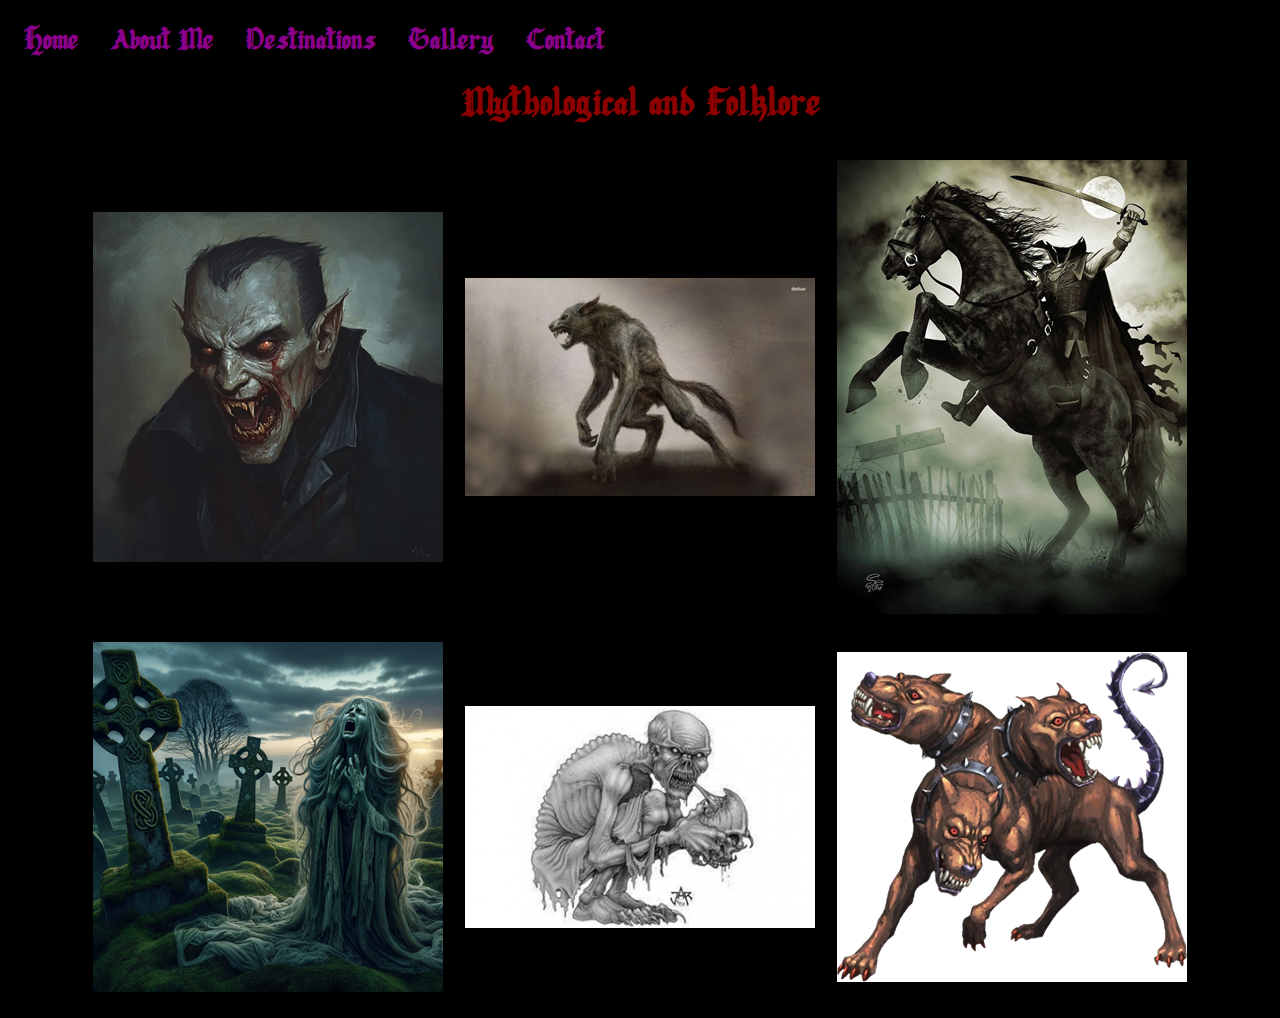
<file: Gallery/lore.html>
<!DOCTYPE html>
<html lang="en">
    <head>
        <title>Sarah's Portfolio | Gallery</title>
        <link rel="stylesheet" href="../styles.css">
        <meta name="Gothic mythology and folklore" content="Provides six pictures of creatures from gothic mythology and folklore.">
    </head>
    <body>
        <!--Navigation bar-->
        <h2>
            <nav>                    
                <li class="nav"><a href="../index.html">Home</a></li>
                <li class="nav"><a href="../about_me.html">About Me</a></li>
                <li class="nav"><a href="../destinations.html">Destinations</a></li>
                <li class="nav"><a href="../gallery.html">Gallery</a></li>
                <li class="nav"><a href="../contact.html">Contact</a></li>
            </nav>
        </h2>
        <center>
            <h1>
                <b>Mythological and Folklore</b>
            </h1>
            <!--Table of different features of gothic mythology and folklore-->
            <table cellpadding="10">
                <tr>
                    <td>
                        <img src="../Images/vampires.png" alt="Vampire">
                    </td>
                    <td>
                        <img src="../Images/werewolf.jpg" alt="Werewolf">
                    </td>
                    <td>
                        <img src="../Images/headless_horseman.png" alt="Headless horseman">
                    </td>
                </tr>
                <tr>
                    <td>
                        <img src="../Images/banshee.png" alt="Banshee">
                    </td>
                    <td>
                        <img src="../Images/ghoul.jpg" alt="Ghoul">
                    </td>
                    <td>
                        <img src="../Images/Cerberus.png" alt="Cerberus">
                    </td>
                </tr>
            </table>
        </center>
    </body>
</html>
</file>
<file: styles.css>
/* Header style */
@font-face {
    font-family: 'Lodeh';
    src: url('Lodeh-VGLD6.ttf');
}

/* Text style */
@font-face {
    font-family: "Pirata";
    src: url('PirataOne-Regular.ttf');
}

body {
    background-color: black;
    color: darkred;  
    font-family: 'Lodeh';
}

h1 {
    font-style: bold;
}

h4 {
    font-family: 'Pirata';
    font-size: large;
}

/* Divider styles */
.gothic-divider {
    text-align: center;
    display: flex;
    align-items: center;
    justify-content: center;
}

.gothic-divider hr {
    flex-grow: 1;
    border: 0;
    border-top: 2px solid white;
    margin: 0 5px;
}

.gothic-symbols {
    font-size: 24px;
    color: white;
    font-family: 'Gothic', sans-serif;
    text-align: center;
    padding: 0 10px;
}

/* Link styles */
a {
    color: darkmagenta;
}

a:hover {
    color: #600060;
}

/* Navigation bar styles */
nav {
    list-style-type: none;
    margin: 0;
    padding: 0;
    overflow: hidden;
    width: 100%;
    display: flex;
}
  
.nav {
    float: left;
}

.nav a {
    display: block;
    color: darkmagenta;
    text-align: center;
    padding: 5px 16px;
    text-decoration: none;
    transition: color 0.3s ease-in-out;
}

.nav a:hover:not(.active) {
    animation: flicker 0.15s infinite;
    color: #FF69B4;
}

@keyframes flicker {
    0%, 100% { text-shadow: 0 0 5px crimson; }
    50% { text-shadow: 0 0 15px crimson; }
  }

/* List styles */
ul {
    color: darkgreen;
}

.item-container {
    display: flex;              /* Use flexbox for side-by-side layout */
    justify-content: center;    /* Horizontally center content */
    align-items: center;        /* Vertically center content */
    gap: 20px;                  /* Space between image and text */ 
}

/* Gallery styles for small screens */
@media screen and (max-width: 1000px) {
    table, thead, tbody, th, td, tr {
        display: block;                         /* Make everything block-level */
    }

    td {
        border: none;                           /* Remove borders for cleaner look */
        position: relative;                     /* Position for pseudo-elements */
        padding: 5px;                           /* Add padding for spacing */
        text-align: center;                     /* Center the content inside the cell */
    }
}
</file>
